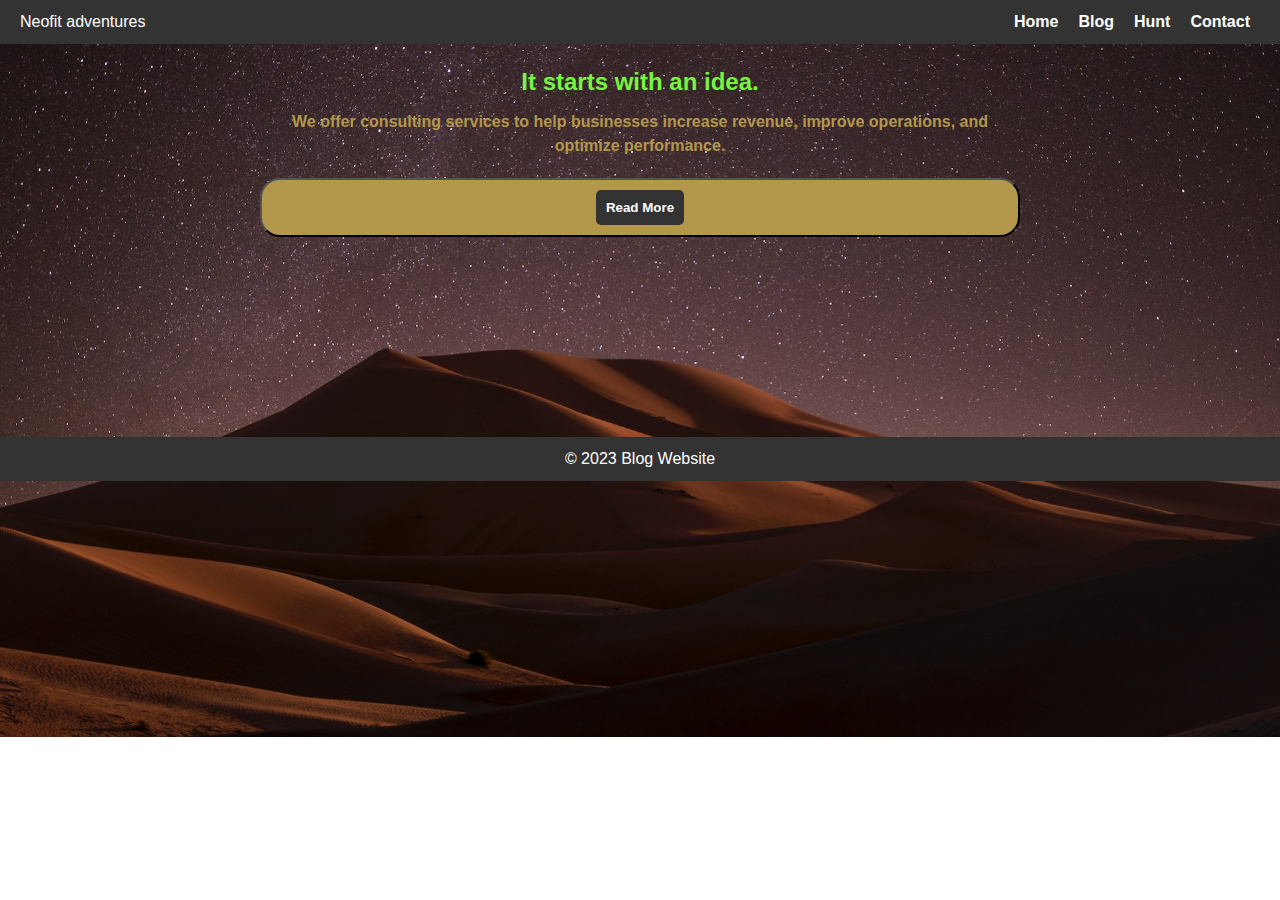
<file: neofit adventures/index.html>
<!DOCTYPE html>
<html lang="en">
<head>
	<meta charset="UTF-8">
	<meta name="viewport" content="width=device-width, initial-scale=1.0">
	<title>Blog Website</title>
	<link rel="stylesheet" href="styling.css">
</head>
<body>
	<script src="index.js"></script>
	<header>
		
		<div class="logo">Neofit adventures</div>
		<nav>
			<ul>
				<li><a href="neofit adventures.html">Home</a></li>
				<li><a href="blog.html">Blog</a></li>
				<li><a href="hunt.html">Hunt</a></li>
				<li><a href="contact.html">Contact</a></li>
			</ul>
		</nav>
	</header>

	<main>
		<section class="banner">
			<h2>It starts with an idea.</h2>
			<p>We offer consulting services to help businesses increase revenue, improve operations, and optimize performance.</p>
			<button class="btn"><a href="blog.html">Read More</a></button>
		</section>
	</main>


 <div id="footer" >
 	<footer>
		<p>&copy; 2023 Blog Website</p>
	</footer>
 </div>
	
</body>
</html>
</file>
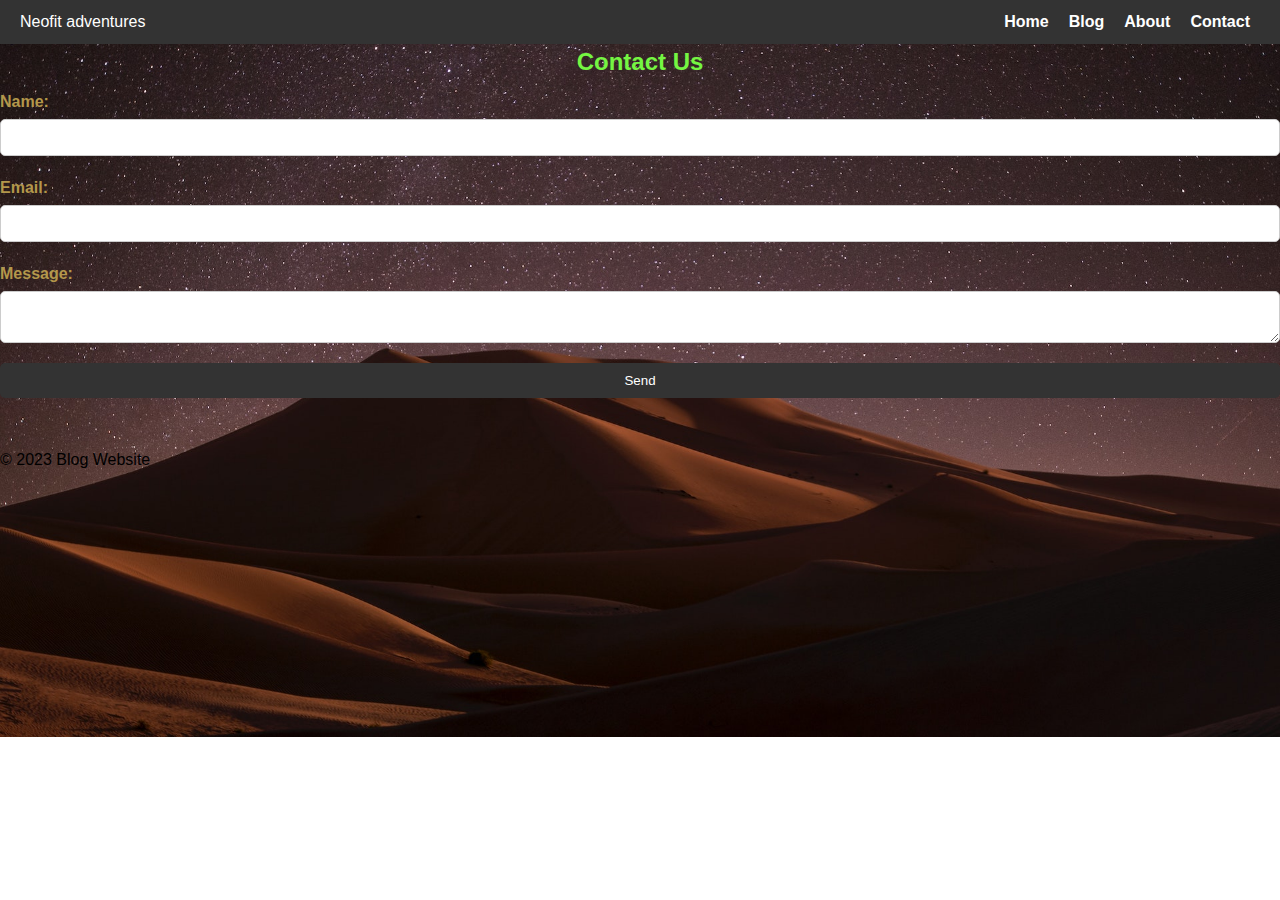
<file: neofit adventures/about.html>
<!DOCTYPE html>
<html lang="en">
<head>
	<meta charset="UTF-8">
	<meta name="viewport" content="width=device-width, initial-scale=1.0">
	<title>Blog Website</title>
	<link rel="stylesheet" href="styling.css">
</head>
<body>
	<header>
		<div class="logo">Neofit adventures</div>
		<nav>
			<ul>
				<li><a href="neofit adventures.html">Home</a></li>
				<li><a href="blog.html">Blog</a></li>
				<li><a href="#">About</a></li>
				<li><a href="#">Contact</a></li>
			</ul>
		</nav>
	</header>
		<section>
			<h2>Contact Us</h2>
			<form action="#" method="POST">
				<label for="name">Name:</label>
				<input type="text" id="name" name="name" required>

				<label for="email">Email:</label>
				<input type="email" id="email" name="email" required>

				<label for="message">Message:</label>
				<textarea id="message" name="message" required></textarea>

				<button type="submit">Send</button>
			</form>
		</section>
	</main>

	<footer>
		<p>&copy; 2023 Blog Website</p>
	</footer>
</body>
</html>
</file>
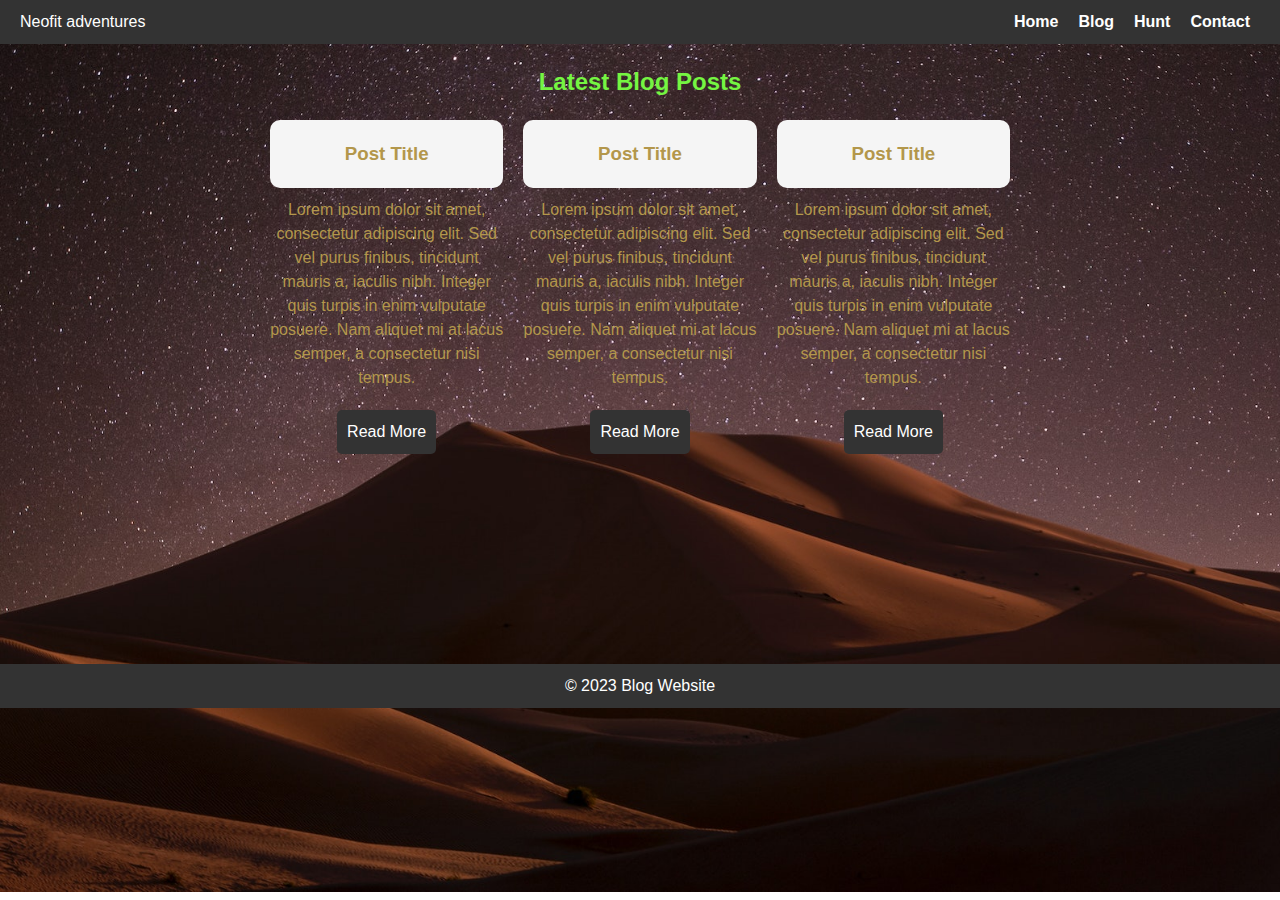
<file: neofit adventures/blog.html>
<!DOCTYPE html>
<html lang="en">
<head>
	<meta charset="UTF-8">
	<meta name="viewport" content="width=device-width, initial-scale=1.0">
	<title>Blog Website</title>
	<link rel="stylesheet" href="styling.css">
</head>
<body>
	<header>
		<div class="logo">Neofit adventures</div>
		<nav>
			<ul>
				<li><a href="neofit adventures.html">Home</a></li>
				<li><a href="blog.html">Blog</a></li>
				<li><a href="hunt.html">Hunt</a></li>
				<li><a href="contact.html">Contact</a></li>
			</ul>
		</nav>
	</header>
	<main>
		<section>
			<h2>Latest Blog Posts</h2>
			<article class="service-item">
				<h3>Post Title</h3>
				<p> Lorem ipsum dolor sit amet, consectetur adipiscing elit. Sed vel purus finibus, tincidunt mauris a, iaculis nibh. Integer quis turpis in enim vulputate posuere. Nam aliquet mi at lacus semper, a consectetur nisi tempus. </p>
				<a href="#">Read More</a>
			</article>
			<article class="service-item">
				<h3>Post Title</h3>
				<p> Lorem ipsum dolor sit amet, consectetur adipiscing elit. Sed vel purus finibus, tincidunt mauris a, iaculis nibh. Integer quis turpis in enim vulputate posuere. Nam aliquet mi at lacus semper, a consectetur nisi tempus. </p>
				<a href="#">Read More</a>
			</article>
			<article class="service-item">
				<h3>Post Title</h3>
				<p> Lorem ipsum dolor sit amet, consectetur adipiscing elit. Sed vel purus finibus, tincidunt mauris a, iaculis nibh. Integer quis turpis in enim vulputate posuere. Nam aliquet mi at lacus semper, a consectetur nisi tempus. </p>
				<a href="#">Read More</a>
			</article>
		</section>

	</main>
</body>
<div id="footer">
	<footer>
		<p>&copy; 2023 Blog Website</p>
	</footer>
</div>
	

</html>
</file>
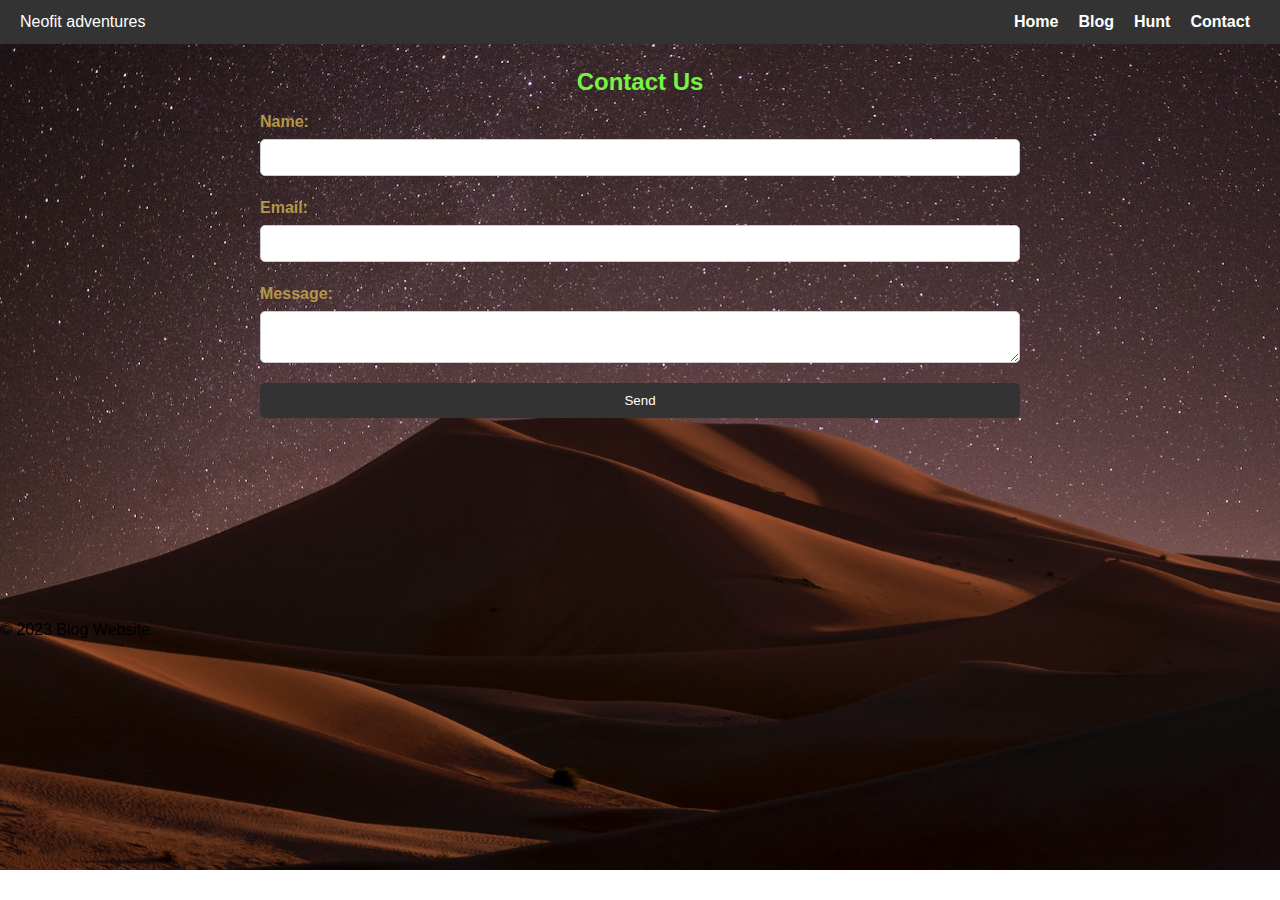
<file: neofit adventures/contact.html>
<!DOCTYPE html>
<html lang="en">
<head>
	<meta charset="UTF-8">
	<meta name="viewport" content="width=device-width, initial-scale=1.0">
	<title>Blog Website</title>
	<link rel="stylesheet" href="styling.css">
</head>
<body>
	<header>
		<div class="logo">Neofit adventures</div>
		<nav>
			<ul>
				<li><a href="neofit adventures.html">Home</a></li>
				<li><a href="blog.html">Blog</a></li>
				<li><a href="hunt.html">Hunt</a></li>
				<li><a href="contact.html">Contact</a></li>
			</ul>
		</nav>
	</header>
	<main>
		<section>
			<h2>Contact Us</h2>
			<form action="#" method="POST">
				<label for="name">Name:</label>
				<input type="text" id="name" name="name" required>

				<label for="email">Email:</label>
				<input type="email" id="email" name="email" required>

				<label for="message">Message:</label>
				<textarea id="message" name="message" required></textarea>

				<button type="submit">Send</button>
			</form>
		</section>
	</main>

	<footer>
		<p>&copy; 2023 Blog Website</p>
	</footer>
</body>
</html>
</file>
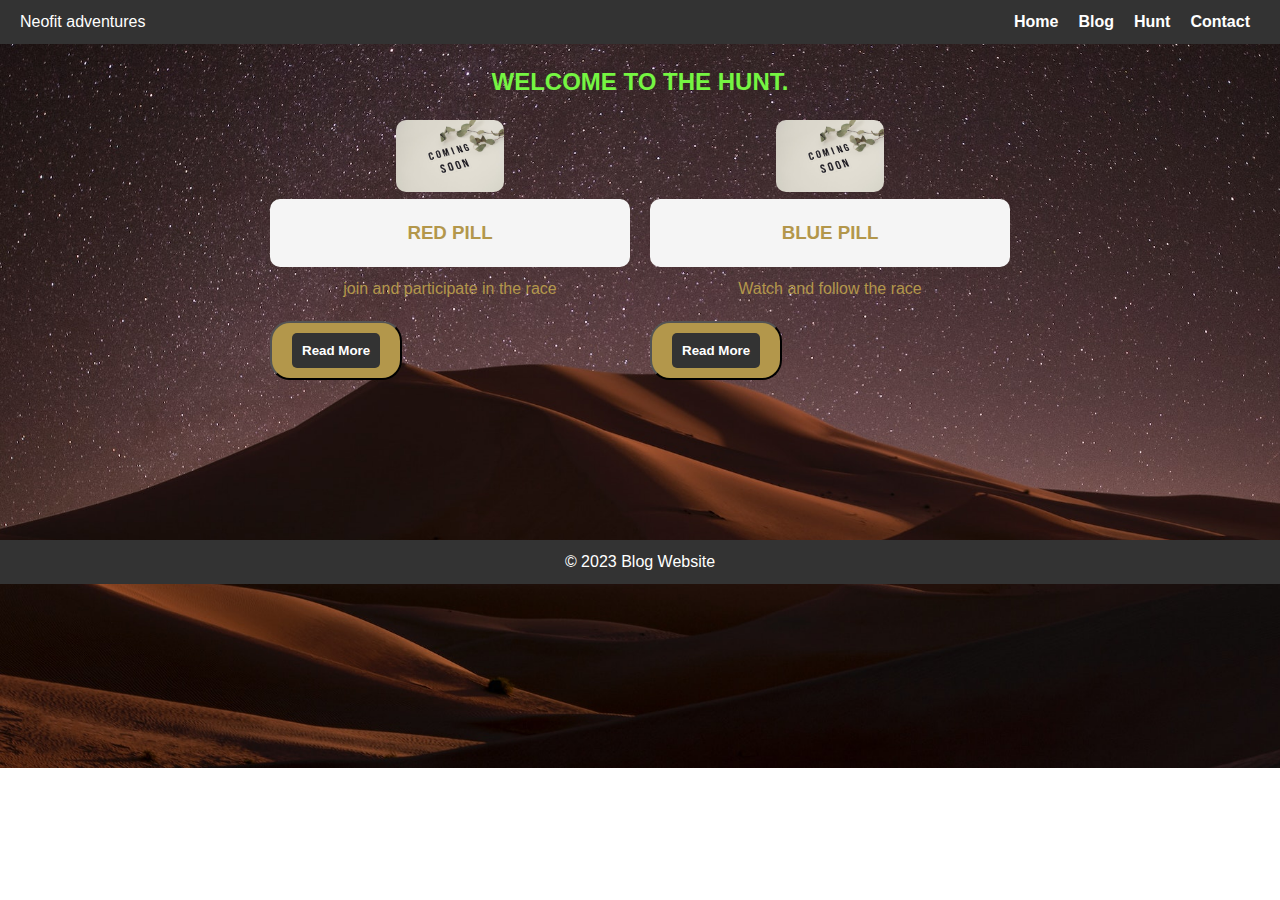
<file: neofit adventures/hunt.html>
<!DOCTYPE html>
<html lang="en">
<head>
  <meta charset="UTF-8">
  <meta name="viewport" content="width=device-width, initial-scale=1.0">
  <title>Blog Website</title>
  <link rel="stylesheet" href="styling.css">
</head>
<body>
  <header>
    <div class="logo">Neofit adventures</div>
    <nav>
      <ul>
        <li><a href="neofit adventures.html">Home</a></li>
        <li><a href="blog.html">Blog</a></li>
        <li><a href="hunt.html">Hunt</a></li>
        <li><a href="contact.html">Contact</a></li>
      </ul>
    </nav>
  </header>
<main>
   <section class="services">
      <h2>WELCOME TO THE HUNT.</h2>
      <div class="service-item">
        <img src="images/coming soon.jpg" alt="Strategy">
        <h3>RED PILL</h3>
        <p>join and participate in the race</p>
        <button class="btn"><a href="login.html">Read More</a></button>
      </div>
      
      <div class="service-item">
        <img src="images/coming soon.jpg" alt="Finance">
        <h3>BLUE PILL</h3>
        <p>Watch and follow the race </p>
        <button class="btn"><a href="login.html">Read More</a></button>
      </div>
    </section>
</main>
</body> 
<div id="footer">
  <footer>
    <p>&copy; 2023 Blog Website</p>
  </footer>
</div>
  

</html>
</file>
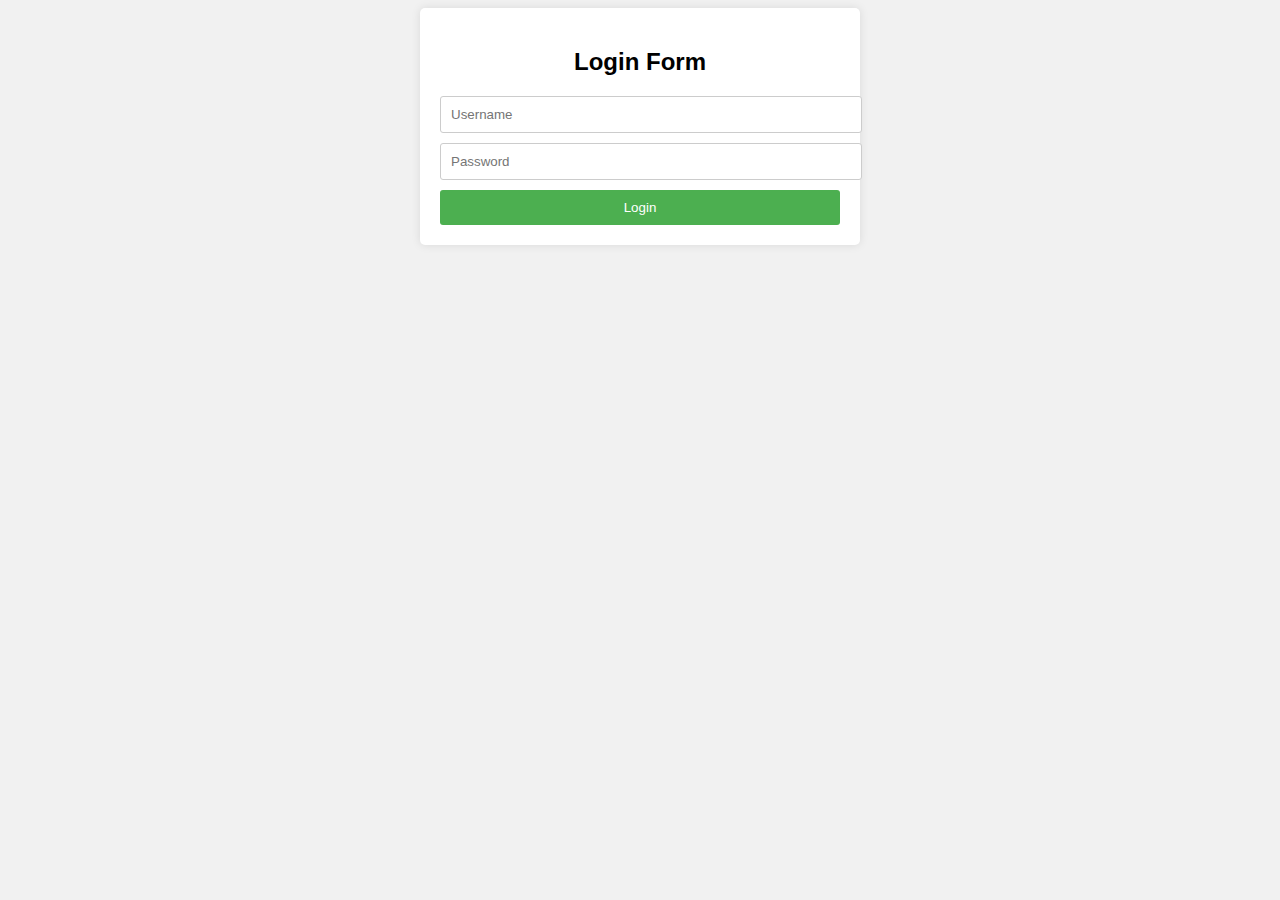
<file: neofit adventures/login.html>
<!DOCTYPE html>
<html>
<head>
  <title>Login Form</title>
  <style>
    body {
      font-family: Arial, sans-serif;
      background-color: #f1f1f1;
    }

    .container {
      max-width: 400px;
      margin: 0 auto;
      padding: 20px;
      background-color: #fff;
      border-radius: 5px;
      box-shadow: 0 0 10px rgba(0, 0, 0, 0.1);
    }

    .container h2 {
      text-align: center;
      margin-bottom: 20px;
    }

    .container input[type="text"],
    .container input[type="password"] {
      width: 100%;
      padding: 10px;
      margin-bottom: 10px;
      border: 1px solid #ccc;
      border-radius: 3px;
    }

    .container button {
      width: 100%;
      padding: 10px;
      background-color: #4caf50;
      color: #fff;
      border: none;
      border-radius: 3px;
      cursor: pointer;
    }

    .container button:hover {
      background-color: #45a049;
    }
  </style>
</head>
<body>
  <div class="container">
    <h2>Login Form</h2>
    <form>
      <input type="text" id="username" placeholder="Username">
      <input type="password" id="password" placeholder="Password">
      <button type="button" id="login-button">Login</button>
    </form>
  </div>

  <script>
    // JavaScript code for login functionality
    function login() {
      var username = document.getElementById("username").value;
      var password = document.getElementById("password").value;

      // Perform login logic here
      // ...

      // Example code to display the entered values
      alert("Username: " + username + "\nPassword: " + password);
    }

    var loginButton = document.getElementById("login-button");
    loginButton.addEventListener("click", login);
  </script>
</body>
</html>
</file>
<file: neofit adventures/styling.css>
/* Global Styles */

* {
    box-sizing: border-box;
    margin: 0;
    padding: 0;
}
body {
    font-family: Arial, sans-serif;
    flex-wrap: wrap;
    line-height: 1.5;
    margin: 0;
    padding: 100;
    height: 100%;
    padding-bottom: 100px;
    margin-bottom: 10%;
}
body {
  background-image: url("images/banner1.jpg");
  background-size: cover;
  background-repeat: repeat-x;
  background-position: right-top;
  height:100%;
}


a {
    color: #f5d442;
    text-decoration: none;
}

ul {
    list-style: none;
    margin: 0;
    padding: 0;
}

/* Header Styles */

header {
    background-color: #333;
    color: #fff;
    display: flex;
    flex-direction: row;
    justify-content: space-between;
    padding: 10px 20px;
}

h1 {
    font-size: 36px;
    margin: 0;
}

nav {
    display: flex;
    flex-direction: row;
    align-items: center;
}

nav ul {
    display: flex;
    flex-direction: row;
    margin-left: auto;
}

nav li {
    margin: 0 10px;
}

nav a {
    color: #fff;
    font-weight: bold;
}
.banner{ 
    height: 100%;
    display: flex;
    flex-direction: column;
    width: 100%;
    text-align: center;
color: #b3974b;
margin-left: 0 auto;
font-weight: bold;
 }
 .btn{
    font-weight: bold;
    display: inline-block;
  padding: 10px 20px;
  background-color: #b3974b;
  color: #fff;
  border-radius: 20px;
  transition: background-color 0.3s ease;
}
.btn:hover {
  background-color: #fff;
  cursor: pointer;
}
.services {
  display: column;
  justify-content: space-between;
  align-items: center;
  margin: 0 auto;
}

.service-item {
    display: table-cell;
  flex-basis: calc(20% - 20px);
  padding: 10px;
  text-align: center;
  color: #b3974b;
  grid-template-columns: repeat(3, 1fr);
  grid-gap: 300px;
}

.service-item h3 {
  margin-bottom: 10px;
  color: #b3974b;
  font-weight: bold;
  text-align: center;
  padding: 20px;
  background-color: #f5f5f5;
  border-radius: 10px;
  text-align: center;
}

.service-item p {
  margin-bottom: 20px;
  color: #b3974b;
  text-align: center;
}
.btn{
    font-weight: bold;
    display: block;
  padding: 10px 20px;
  background-color: #b3974b;
  color: #fff;
  border-radius: 20px;
  transition: background-color 0.3s ease;
}
.btn:hover {
  background-color: #fff;
  cursor: pointer;
}

.about{ color: #b3974b;
margin-left: 0 auto;
font-weight: bold;
text-align: center;
}
.service-item img {
  max-width: 30%;
  height: auto;
  border-radius: 10px;
}

/* Main Styles */

main {
    height: 100%;
    max-width: 800px;
    margin: 0 auto;
    padding: 20px;
    padding-bottom: 150px;
}

section {
    margin-bottom: 50px;
}

section h2 {
    color: #75f542;
    font-size: 24px;
    margin-bottom: 10px;
    text-align: center;
}

section p {
    margin-bottom: 20px;
}

section a {
    background-color: #333;
    border-radius: 5px;
    color: #fff;
    display: inline-block;
    padding: 10px;
    text-align: center;
    text-decoration: none;
    transition: background-color 0.3s ease;
}

section a:hover {
    background-color: #555;
}

/* Contact Form Styles */

form {
    width: 100% auto;
    display: flex;
    flex-direction: column;
}

form label {
    font-weight: bold;
    margin-bottom: 5px;
    color: #b3974b;
}

form input,
form textarea {
    border: 1px solid #ccc;
    border-radius: 5px;
    margin-bottom: 20px;
    padding: 10px;
}
.textarea{
    width: 100%;
  height: 150px;
  padding: 12px 20px;
  box-sizing: border-box;
  border: 2px solid #ccc;
  border-radius: 4px;
  background-color: #f8f8f8;
  resize: none;
}

form input:focus,
form textarea:focus {
    border-color: #333;
    outline: none;
}

form button {
    background-color: #333;
    border: none;
    border-radius: 5px;
    color: #fff;
    cursor: pointer;
    padding: 10px;
    text-align: center;
    text-decoration: none;
    transition: background-color 0.3s ease;
}

form button:hover {
    background-color: #555;
}

/* Footer Styles */

#footer {
    width: 100%;
    position: absolute;
    display: block;
    background-color: #333;
    color: #fff;
    padding: 10px 20px;
    text-align: center;
}
#footer {
  margin-top: auto;
  margin-bottom: auto;
}

footer p {
    margin: 0;
}
</file>
